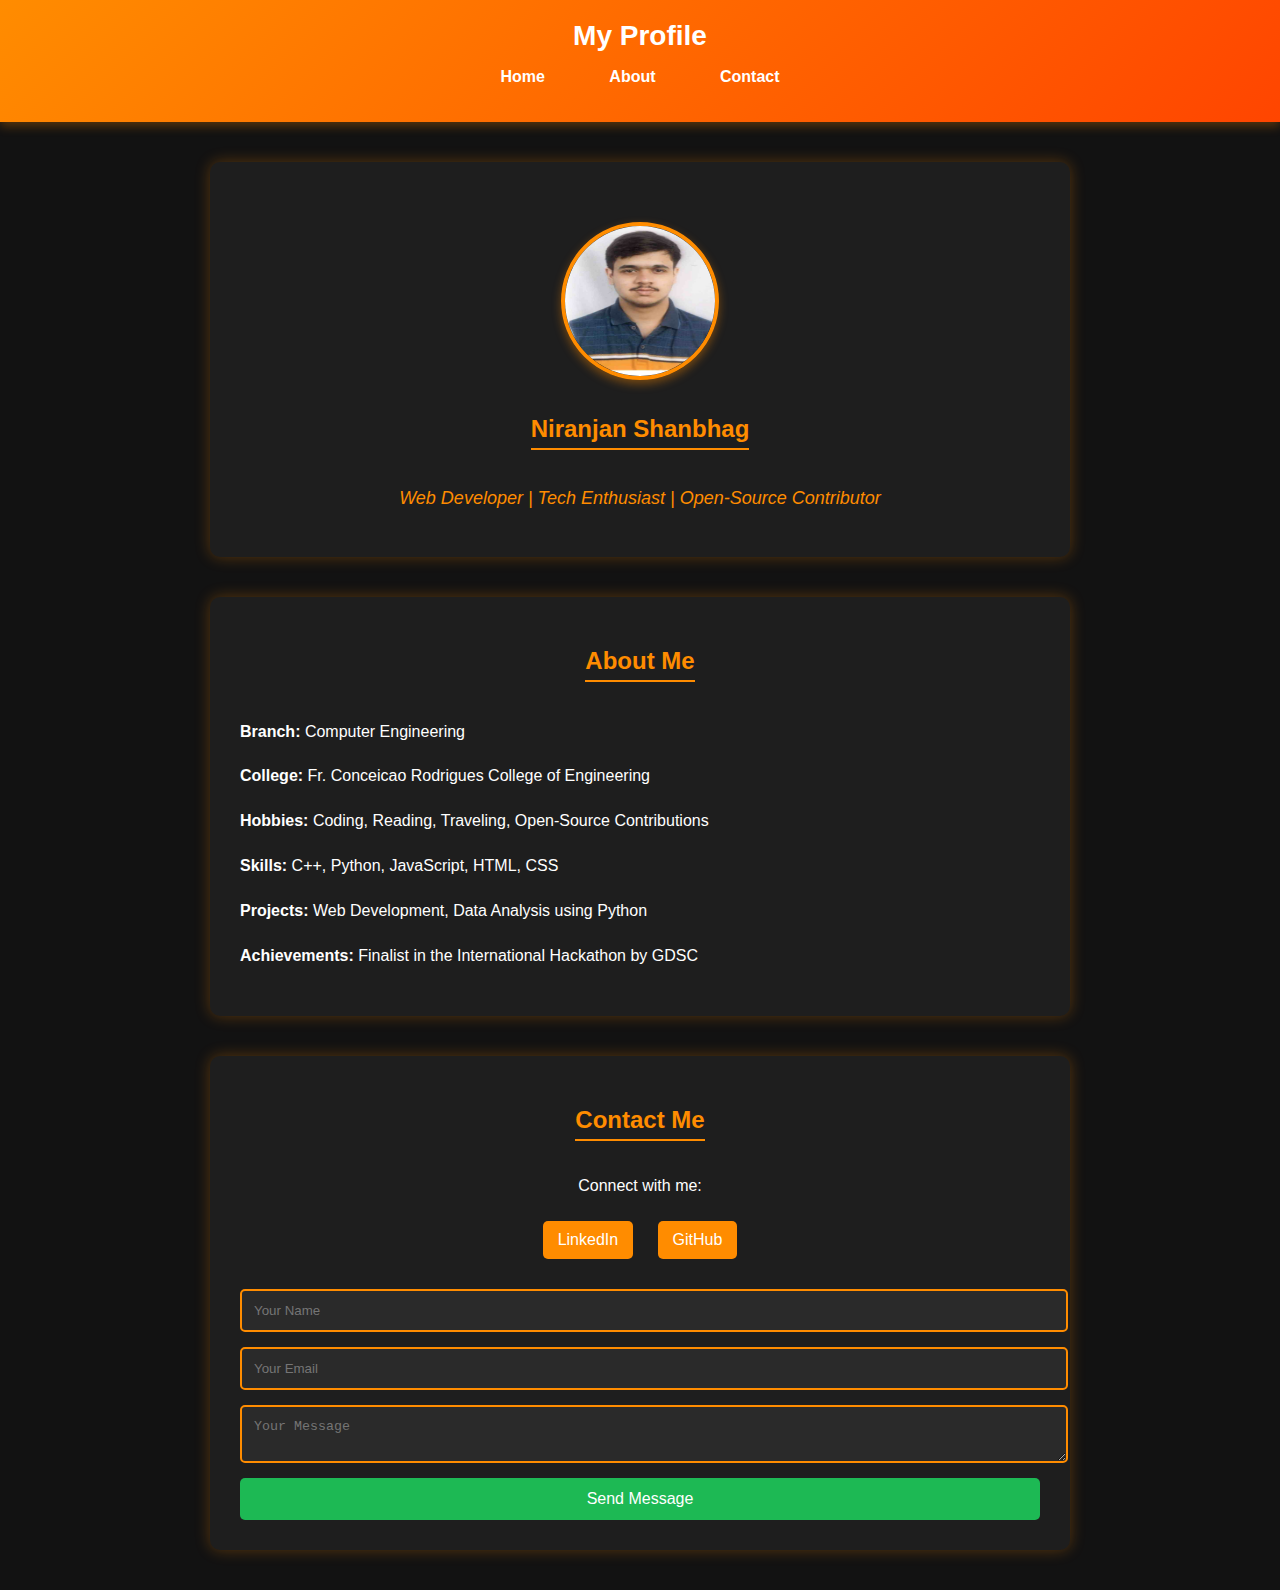
<file: index.html>
<!DOCTYPE html>
<html lang="en">
<head>
    <meta charset="UTF-8">
    <meta name="viewport" content="width=device-width, initial-scale=1.0">
    <title>My Profile</title>
    <link rel="stylesheet" href="style.css">
</head>
<body>

    <header>
        <h1>My Profile</h1>
        <nav>
            <ul>
                <li><a href="#home">Home</a></li>
                <li><a href="#about">About</a></li>
                <li><a href="#contact">Contact</a></li>
            </ul>
        </nav>
    </header>

    <section id="home">
        <div class="home-container">
            <img src="Profile-pic.jpg" alt="Profile Picture" class="profile-pic">
            <div class="intro-text">
                <h2>Niranjan Shanbhag</h2>
                <p class="profile-desc">Web Developer | Tech Enthusiast | Open-Source Contributor</p>
            </div>
        </div>
    </section>

    <section id="about">
        <h2>About Me</h2>
        <div class="about-container">
            <p><strong>Branch:</strong> Computer Engineering</p>
            <p><strong>College:</strong> Fr. Conceicao Rodrigues College of Engineering</p>
            <p><strong>Hobbies:</strong> Coding, Reading, Traveling, Open-Source Contributions</p>
            <p><strong>Skills:</strong> C++, Python, JavaScript, HTML, CSS</p>
            <p><strong>Projects:</strong> Web Development, Data Analysis using Python</p>
            <p><strong>Achievements:</strong> Finalist in the International Hackathon by GDSC</p>
        </div>
    </section>

    <section id="contact">
        <h2>Contact Me</h2>
        <p>Connect with me:</p>
        <div class="social-links">
            <a href="https://www.linkedin.com/in/niranjan-shanbhag-231676317/" target="_blank">LinkedIn</a>
            <a href="https://github.com/NiranjanS20" target="_blank">GitHub</a>
        </div>
        <form>
            <input type="text" placeholder="Your Name" required>
            <input type="email" placeholder="Your Email" required>
            <textarea placeholder="Your Message"></textarea>
            <button type="submit">Send Message</button>
        </form>
    </section>

</body>
</html>
</file>
<file: style.css>
body {
    font-family: 'Poppins', sans-serif;
    margin: 0;
    padding: 0;
    background-color: #121212;
    color: #ffffff;
    text-align: center;
}

header {
    background: linear-gradient(135deg, #ff8c00, #ff4500);
    padding: 20px;
    box-shadow: 0px 4px 10px rgba(255, 140, 0, 0.3);
}

header h1 {
    margin: 0;
    font-size: 28px;
}

nav ul {
    list-style: none;
    padding: 0;
}

nav ul li {
    display: inline;
    margin: 0 15px;
}

nav ul li a {
    color: white;
    text-decoration: none;
    font-weight: bold;
    padding: 10px 15px;
    transition: 0.3s;
}

nav ul li a:hover {
    background: rgba(255, 255, 255, 0.2);
    border-radius: 5px;
}

.home-container {
    display: flex;
    flex-direction: column;
    align-items: center;
    margin-top: 30px;
}

.profile-pic {
    width: 150px;
    height: 150px;
    border-radius: 50%;
    border: 4px solid #ff8c00;
    box-shadow: 0px 4px 10px rgba(255, 140, 0, 0.4);
}

.intro-text {
    margin-top: 15px;
}

.profile-desc {
    font-size: 18px;
    font-style: italic;
    color: #ff8c00;
}

section {
    width: 90%;
    max-width: 800px;
    margin: 40px auto;
    padding: 30px;
    background: #1e1e1e;
    border-radius: 10px;
    box-shadow: 0px 0px 15px rgba(255, 140, 0, 0.3);
}

h2 {
    color: #ff8c00;
    border-bottom: 2px solid #ff8c00;
    display: inline-block;
    padding-bottom: 5px;
}

.about-container {
    text-align: left;
    line-height: 1.8;
}

.social-links a {
    display: inline-block;
    margin: 10px;
    padding: 10px 15px;
    background: #ff8c00;
    color: white;
    text-decoration: none;
    border-radius: 5px;
    transition: 0.3s;
}

.social-links a:hover {
    background: #ff4500;
}

form {
    display: flex;
    flex-direction: column;
    gap: 15px;
    margin-top: 20px;
}

input, textarea {
    width: 100%;
    padding: 12px;
    border: 2px solid #ff8c00;
    border-radius: 5px;
    background: #2a2a2a;
    color: white;
}

button {
    background: #1db954;
    color: white;
    padding: 12px;
    border: none;
    border-radius: 5px;
    cursor: pointer;
    font-size: 16px;
    transition: 0.3s;
}

button:hover {
    background: #17a04a;
    transform: scale(1.05);
}

@media (max-width: 768px) {
    .home-container {
        flex-direction: column;
    }

    .profile-pic {
        width: 120px;
        height: 120px;
    }

    section {
        padding: 20px;
    }
}
</file>
